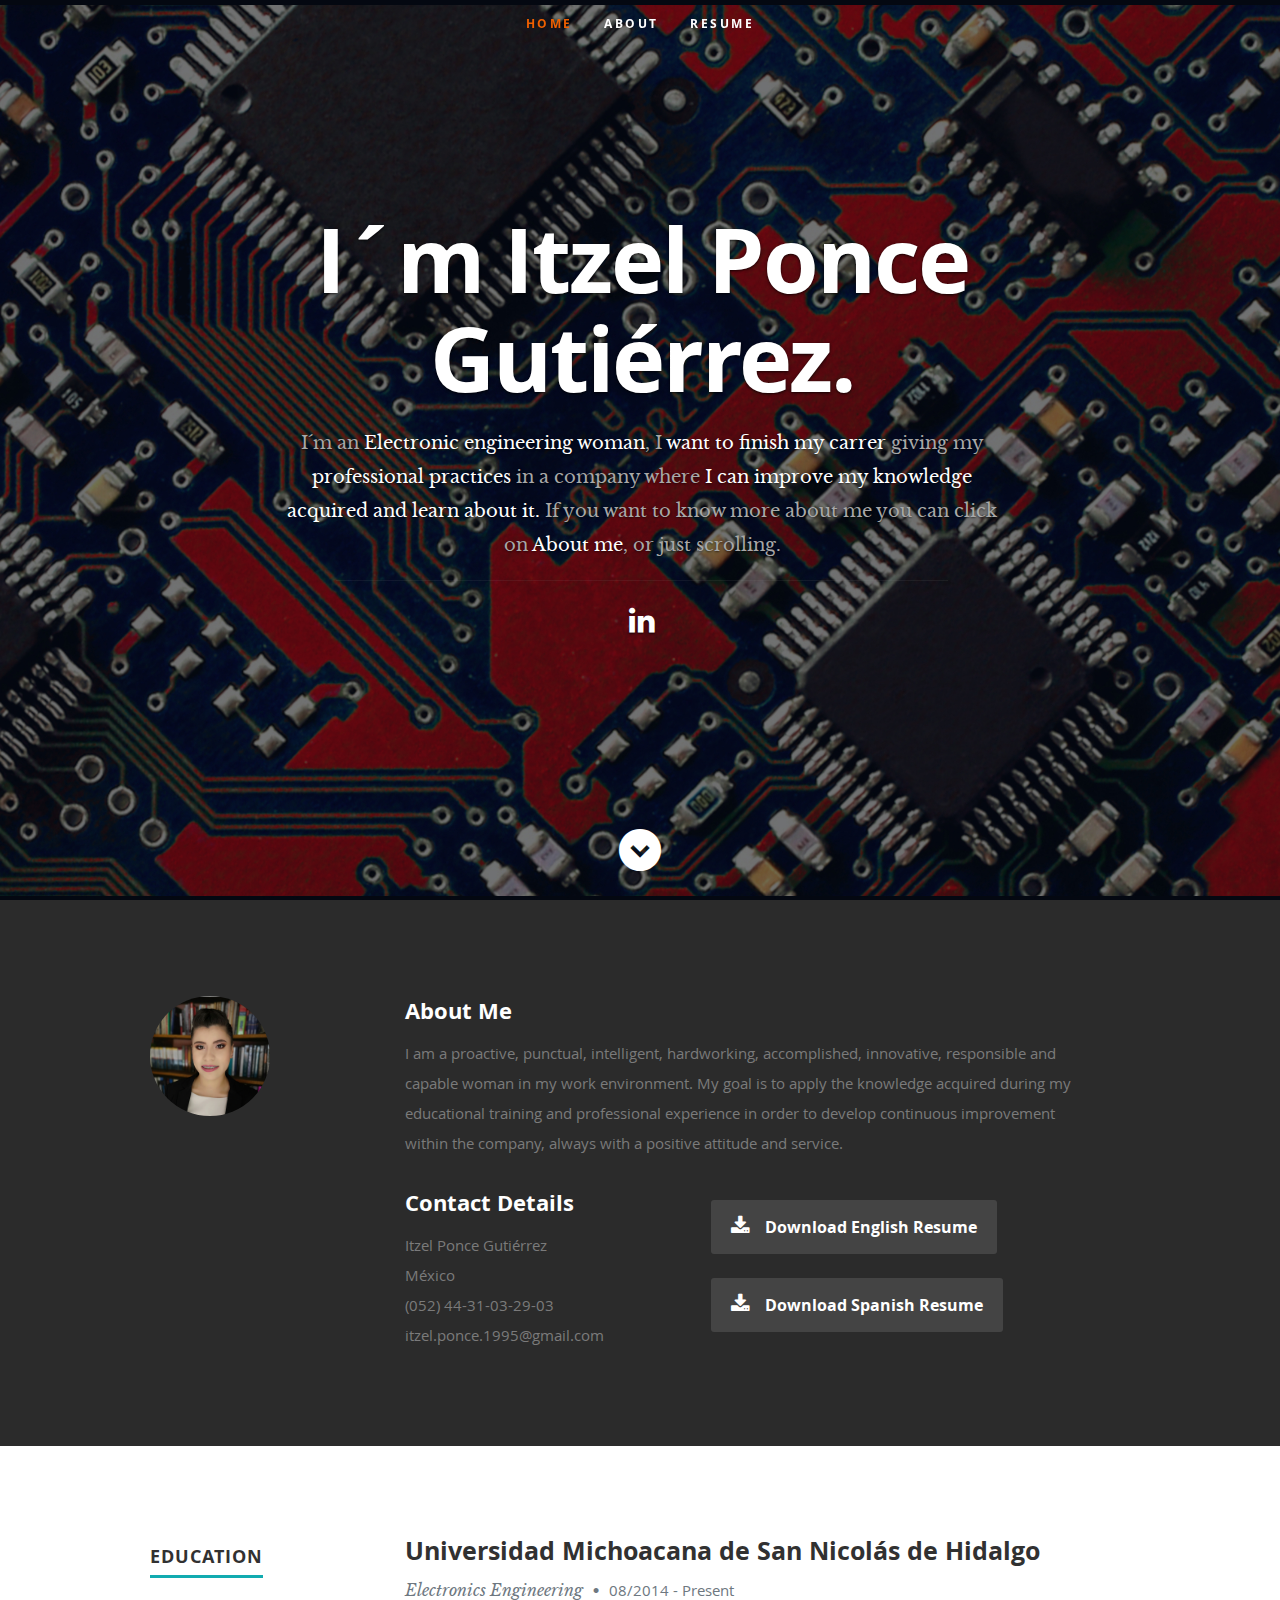
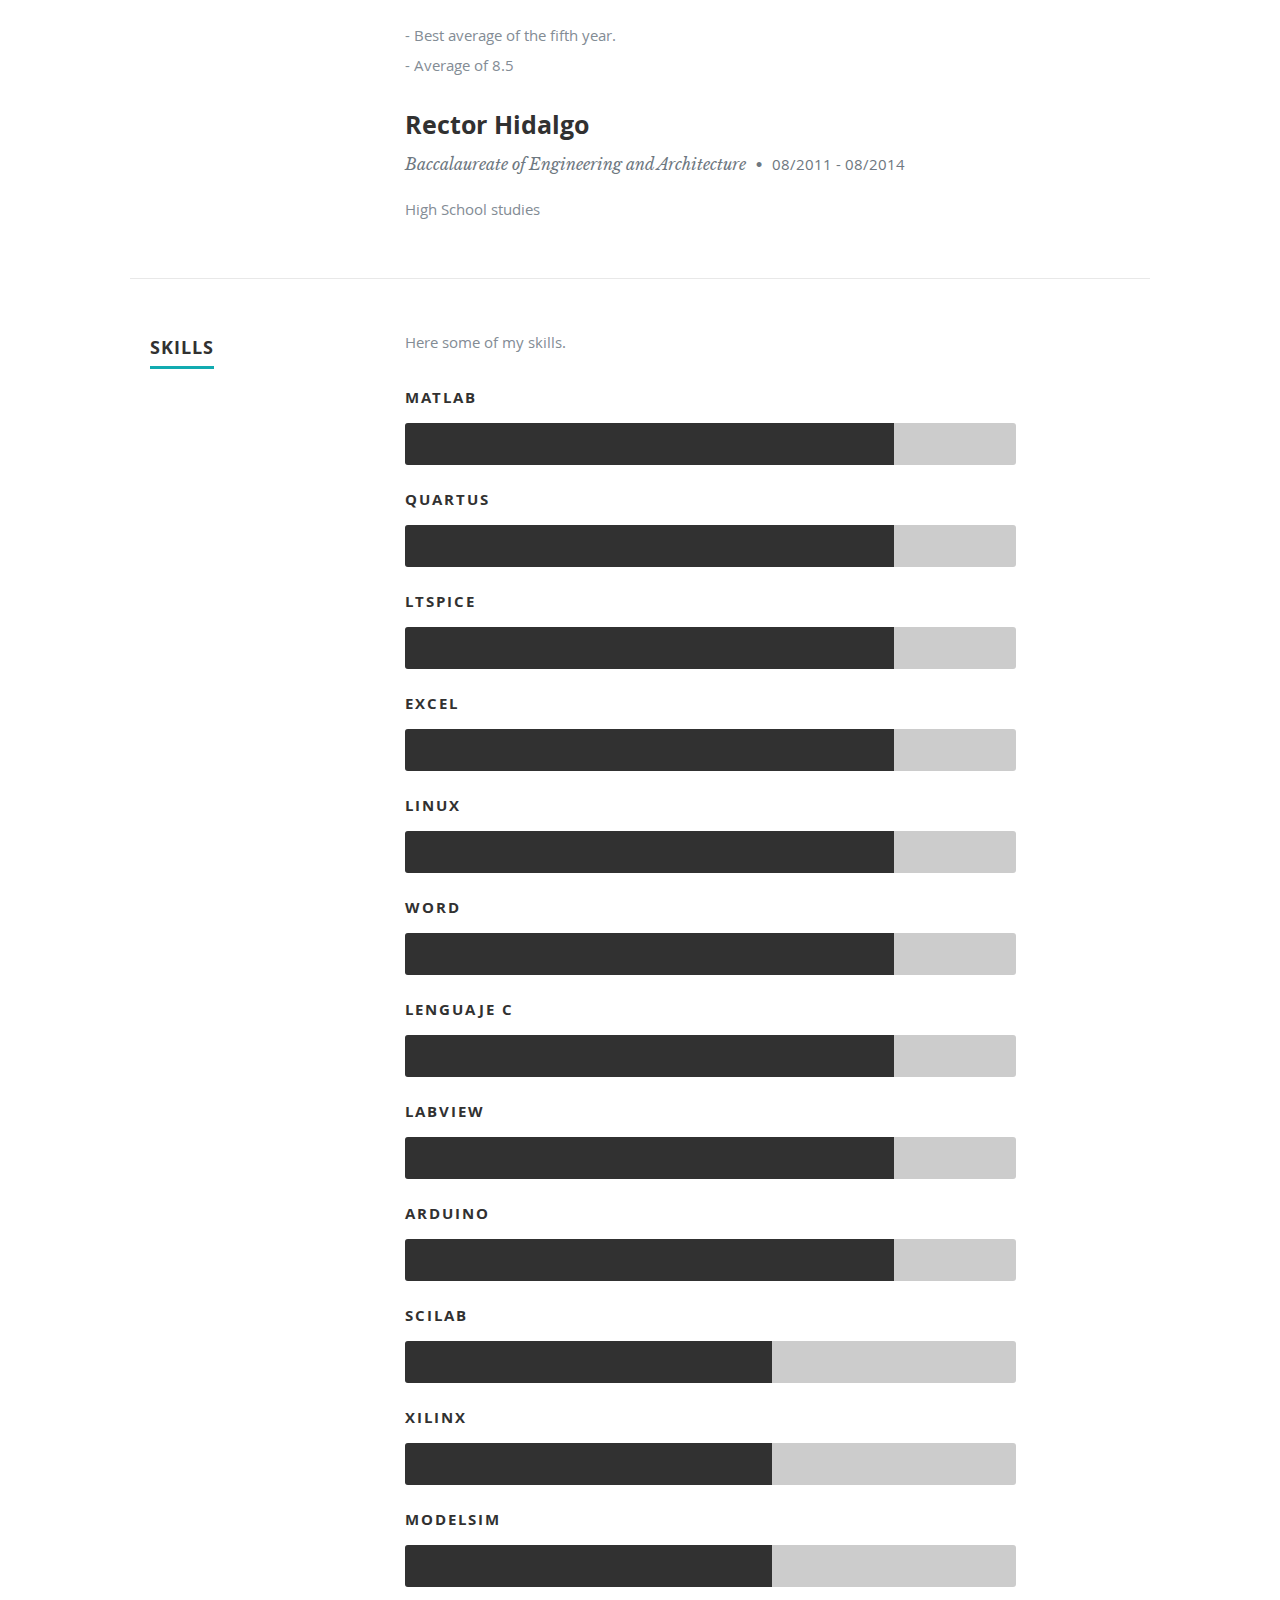
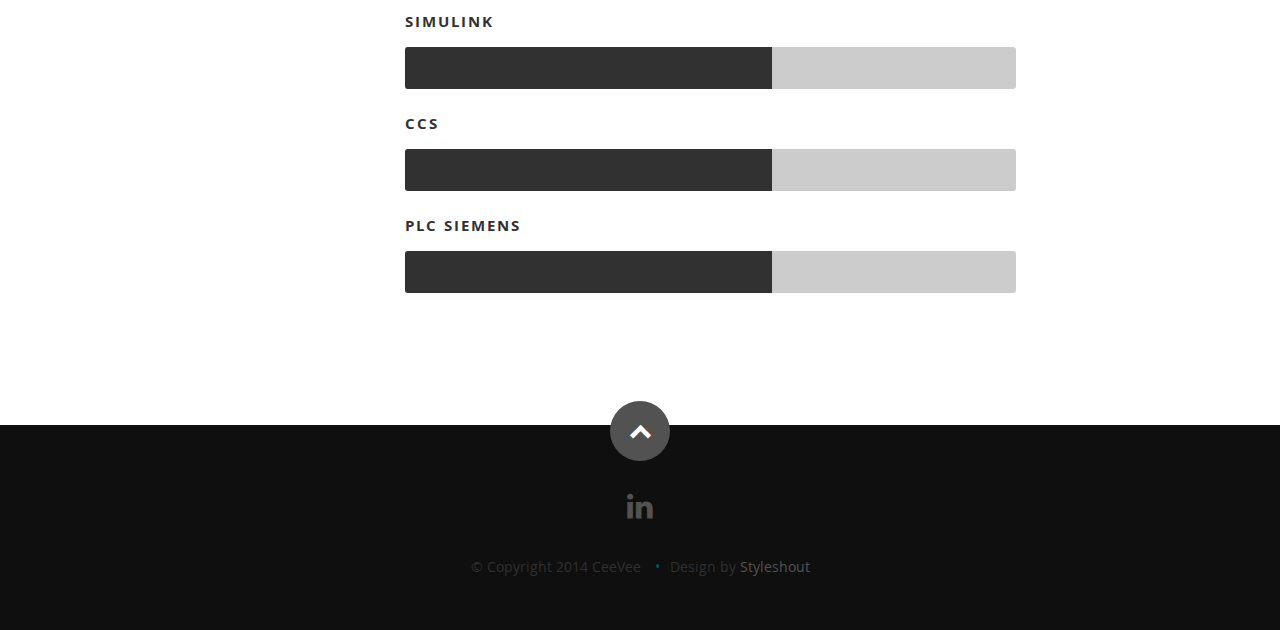
<file: index.html>
<!DOCTYPE html>
<!--[if lt IE 8 ]><html class="no-js ie ie7" lang="en"> <![endif]-->
<!--[if IE 8 ]><html class="no-js ie ie8" lang="en"> <![endif]-->
<!--[if (gte IE 8)|!(IE)]><!--><html class="no-js" lang="en"> <!--<![endif]-->
<head>

   <!--- Basic Page Needs
   ================================================== -->
   <meta charset="utf-8">
	<title>Itzel´s Web Page</title>
	<meta name="description" content="">
	<meta name="author" content="">
	<meta name="google-site-verification" content="9f_JVrp43VrjcLX2xubxYPvtUcyLm4HyXVYjNTUSMMQ" />

   <!-- Mobile Specific Metas
   ================================================== -->
	<meta name="viewport" content="width=device-width, initial-scale=1, maximum-scale=1">

	<!-- CSS
    ================================================== -->
   <link rel="stylesheet" href="css/default.css">
	<link rel="stylesheet" href="css/layout.css">
   <link rel="stylesheet" href="css/media-queries.css">
   <link rel="stylesheet" href="css/magnific-popup.css">

   <!-- Script
   ================================================== -->
	<script src="js/modernizr.js"></script>

   <!-- Favicons
	================================================== -->
	<link rel="shortcut icon" href="favicon.png" >

</head>

<body>

   <!-- Header
   ================================================== -->
   <header id="home">

      <nav id="nav-wrap">

         <a class="mobile-btn" href="#nav-wrap" title="Show navigation">Show navigation</a>
	      <a class="mobile-btn" href="#" title="Hide navigation">Hide navigation</a>

         <ul id="nav" class="nav">
            <li class="current"><a class="smoothscroll" href="#home">Home</a></li>
            <li><a class="smoothscroll" href="#about">About</a></li>
	         <li><a class="smoothscroll" href="#resume">Resume</a></li>
            <!--<li><a class="smoothscroll" href="#portfolio">Works</a></li>
            <li><a class="smoothscroll" href="#testimonials">Testimonials</a></li>
            <li><a class="smoothscroll" href="#contact">Contact</a></li>-->
         </ul> <!-- end #nav -->

      </nav> <!-- end #nav-wrap -->

      <div class="row banner">
         <div class="banner-text">
            <h1 class="responsive-headline">I´m Itzel Ponce Gutiérrez.</h1>
            <h3>I´m an <span>Electronic engineering woman</span>, I <span>want to finish my carrer</span> giving my <span>professional practices</span> in a company where <span>
			I can improve my knowledge acquired and learn about it.</span> If you want to know more about me you can click on <a class="smoothscroll" href="#about"> About me</a>, or just scrolling.</h3>
            <hr />
			
            <ul class="social">
               <li><a href="https://www.linkedin.com/in/itzel-ponce-guti%C3%A9rrez-96739b17a/"><i class="fa fa-linkedin"></i></a></li>
            </ul>
         </div>
      </div>

      <p class="scrolldown">
         <a class="smoothscroll" href="#about"><i class="icon-down-circle"></i></a>
      </p>

   </header> <!-- Header End -->


   <!-- About Section
   ================================================== -->
   <section id="about">

      <div class="row">

         <div class="three columns">

            <img class="profile-pic"  src="images/profilepic.jpg" alt="" />

         </div>

         <div class="nine columns main-col">

            <h2>About Me</h2>

            <p> I am a proactive, punctual, intelligent, hardworking, accomplished, innovative,
			responsible and capable woman in my work environment. My goal is to apply the knowledge
			acquired during my educational training and professional experience in order to develop
			continuous improvement within the company, always with a positive attitude and service.
            </p>

            <div class="row">

               <div class="columns contact-details">

                  <h2>Contact Details</h2>
                  <p class="address">
						   <span>Itzel Ponce Gutiérrez</span>
						   <span> <br>
						         México
                     </span><br><span>(052) 44-31-03-29-03</span><br>
                     <span>itzel.ponce.1995@gmail.com</span>
					   </p>

               </div>

               <div class="columns download">
                  <p>
                     <a href="https://drive.google.com/open?id=1DJEa06IKHGYDN2JxotLJHaSUyflWT5pa" class="button"><i class="fa fa-download"></i>Download English Resume </a>
					 <a href="https://drive.google.com/open?id=1Vsid-ZVq1sZQjRSH_dRpKhnHiuucBhrT" class="button"><i class="fa fa-download"></i>Download Spanish Resume </a>
                  </p>
               </div>

            </div> <!-- end row -->

         </div> <!-- end .main-col -->

      </div>

   </section> <!-- About Section End-->


   <!-- Resume Section
   ================================================== -->
   <section id="resume">

      <!-- Education
      ----------------------------------------------- -->
      <div class="row education">

         <div class="three columns header-col">
            <h1><span>Education</span></h1>
         </div>

         <div class="nine columns main-col">

            <div class="row item">

               <div class="twelve columns">

                  <h3>Universidad Michoacana de San Nicolás de Hidalgo</h3>
                  <p class="info">Electronics Engineering <span>&bull;</span> <em class="date">08/2014 - Present</em></p>

                  <p>
					- Best average of the fifth year.<br>
					- Average of 8.5<br>
                  </p>

               </div>

            </div> <!-- item end -->

            <div class="row item">

               <div class="twelve columns">

                  <h3>Rector Hidalgo</h3>
                  <p class="info">Baccalaureate of Engineering and Architecture <span>&bull;</span> <em class="date">08/2011 - 08/2014</em></p>
                  <p>
                  High School studies
                  </p>

               </div>

            </div> <!-- item end -->

         </div> <!-- main-col end -->

      </div> <!-- End Education -->


      <!-- Skills
      ----------------------------------------------- -->
      <div class="row skill">

         <div class="three columns header-col">
            <h1><span>Skills</span></h1>
         </div>

         <div class="nine columns main-col">

            <p>Here some of my skills.
            </p>

				<div class="bars">

				   <ul class="skills">
						<!-- 100p, 80p, 60p, 40p, 20p -->
					   <li><span class="bar-expand p80"></span><em>MATLAB</em></li>
						<li><span class="bar-expand p80"></span><em>Quartus</em></li>
						<li><span class="bar-expand p80"></span><em>LTspice</em></li>
						<li><span class="bar-expand p80"></span><em>Excel</em></li>
						<li><span class="bar-expand p80"></span><em>Linux</em></li>
						<li><span class="bar-expand p80"></span><em>Word</em></li>
						<li><span class="bar-expand p80"></span><em>Lenguaje C</em></li>
						<li><span class="bar-expand p80"></span><em>Labview</em></li>
						<li><span class="bar-expand p80"></span><em>Arduino</em></li>
						<li><span class="bar-expand p60"></span><em>Scilab</em></li>
						<li><span class="bar-expand p60"></span><em>Xilinx</em></li>
						<li><span class="bar-expand p60"></span><em>ModelSim</em></li>
						<li><span class="bar-expand p60"></span><em>Simulink</em></li>
						<li><span class="bar-expand p60"></span><em>CCS</em></li>
						<li><span class="bar-expand p60"></span><em>PLC Siemens</em></li>
					</ul>

				</div><!-- end skill-bars -->

			</div> <!-- main-col end -->

      </div> <!-- End skills -->

   </section> <!-- Resume Section End-->


   <!-- Portfolio Section
   ================================================== -->
  <!-- <section id="portfolio">

      <div class="row">

         <div class="twelve columns collapsed">

            <h1>Check Out Some of My Works.</h1>

            <!-- portfolio-wrapper 
            <div id="portfolio-wrapper" class="bgrid-quarters s-bgrid-thirds cf">

          	   <div class="columns portfolio-item">
                  <div class="item-wrap">

                     <a href="#modal-01" title="">
                        <img alt="" src="images/portfolio/coffee.jpg">
                        <div class="overlay">
                           <div class="portfolio-item-meta">
          					      <h5>Coffee</h5>
                              <p>Illustrration</p>
          					   </div>
                        </div>
                        <div class="link-icon"><i class="icon-plus"></i></div>
                     </a>

                  </div>
          		</div> <!-- item end 

               <div class="columns portfolio-item">
                  <div class="item-wrap">

                     <a href="#modal-02" title="">
                        <img alt="" src="images/portfolio/console.jpg">
                        <div class="overlay">
                           <div class="portfolio-item-meta">
          					      <h5>Console</h5>
                              <p>Web Development</p>
          					   </div>
                        </div>
                        <div class="link-icon"><i class="icon-plus"></i></div>
                     </a>

                  </div>
          		</div> <!-- item end 

               <div class="columns portfolio-item">
                  <div class="item-wrap">

                     <a href="#modal-03" title="">
                        <img alt="" src="images/portfolio/judah.jpg">
                        <div class="overlay">
                           <div class="portfolio-item-meta">
          					      <h5>Judah</h5>
                              <p>Webdesign</p>
          					   </div>
                        </div>
                        <div class="link-icon"><i class="icon-plus"></i></div>
                     </a>

                  </div>
          		</div> <!-- item end 

               <div class="columns portfolio-item">
                  <div class="item-wrap">

                     <a href="#modal-04" title="">
                        <img alt="" src="images/portfolio/into-the-light.jpg">
                        <div class="overlay">
                           <div class="portfolio-item-meta">
          					      <h5>Into The Light</h5>
                              <p>Photography</p>
          					   </div>
                        </div>
                        <div class="link-icon"><i class="icon-plus"></i></div>
                     </a>

                  </div>
          		</div> <!-- item end 

               <div class="columns portfolio-item">
                  <div class="item-wrap">

                     <a href="#modal-05" title="">
                        <img alt="" src="images/portfolio/farmerboy.jpg">
                        <div class="overlay">
                           <div class="portfolio-item-meta">
          					      <h5>Farmer Boy</h5>
                              <p>Branding</p>
          					   </div>
                        </div>
                        <div class="link-icon"><i class="icon-plus"></i></div>
                     </a>

                  </div>
          		</div> <!-- item end 

               <div class="columns portfolio-item">
                  <div class="item-wrap">

                     <a href="#modal-06" title="">
                        <img alt="" src="images/portfolio/girl.jpg">
                        <div class="overlay">
                           <div class="portfolio-item-meta">
          					      <h5>Girl</h5>
                              <p>Photography</p>
          					   </div>
                        </div>
                        <div class="link-icon"><i class="icon-plus"></i></div>
                     </a>

                  </div>
          		</div> <!-- item end 

               <div class="columns portfolio-item">
                  <div class="item-wrap">

                     <a href="#modal-07" title="">
                        <img alt="" src="images/portfolio/origami.jpg">
                        <div class="overlay">
                           <div class="portfolio-item-meta">
          					      <h5>Origami</h5>
                              <p>Illustrration</p>
          					   </div>
                        </div>
                        <div class="link-icon"><i class="icon-plus"></i></div>
                     </a>

                  </div>
          		</div> <!-- item end 

               <div class="columns portfolio-item">
                  <div class="item-wrap">

                     <a href="#modal-08" title="">
                        <img alt="" src="images/portfolio/retrocam.jpg">
                        <div class="overlay">
                           <div class="portfolio-item-meta">
          					      <h5>Retrocam</h5>
                              <p>Web Development</p>
          					   </div>
                        </div>
                        <div class="link-icon"><i class="icon-plus"></i></div>
                     </a>

                  </div>
          		</div>  <!-- item end 

            </div> <!-- portfolio-wrapper end 

         </div> <!-- twelve columns end -->


         <!-- Modal Popup
	      --------------------------------------------------------------- 

         <div id="modal-01" class="popup-modal mfp-hide">

		      <img class="scale-with-grid" src="images/portfolio/modals/m-coffee.jpg" alt="" />

		      <div class="description-box">
			      <h4>Coffee Cup</h4>
			      <p>Proin gravida nibh vel velit auctor aliquet. Aenean sollicitudin, lorem quis bibendum auctor, nisi elit consequat ipsum, nec sagittis sem nibh id elit.</p>
               <span class="categories"><i class="fa fa-tag"></i>Branding, Webdesign</span>
		      </div>

            <div class="link-box">
               <a href="http://www.behance.net" target="_blank">Details</a>
		         <a class="popup-modal-dismiss">Close</a>
            </div>

	      </div><!-- modal-01 End -

         <div id="modal-02" class="popup-modal mfp-hide">

		      <img class="scale-with-grid" src="images/portfolio/modals/m-console.jpg" alt="" />

		      <div class="description-box">
			      <h4>Console</h4>
			      <p>Proin gravida nibh vel velit auctor aliquet. Aenean sollicitudin, lorem quis bibendum auctor, nisi elit consequat ipsum, nec sagittis sem nibh id elit.</p>
               <span class="categories"><i class="fa fa-tag"></i>Branding, Web Development</span>
		      </div>

            <div class="link-box">
               <a href="http://www.behance.net" target="_blank">Details</a>
		         <a class="popup-modal-dismiss">Close</a>
            </div>

	      </div><!-- modal-02 End 

         <div id="modal-03" class="popup-modal mfp-hide">

		      <img class="scale-with-grid" src="images/portfolio/modals/m-judah.jpg" alt="" />

		      <div class="description-box">
			      <h4>Judah</h4>
			      <p>Proin gravida nibh vel velit auctor aliquet. Aenean sollicitudin, lorem quis bibendum auctor, nisi elit consequat ipsum, nec sagittis sem nibh id elit.</p>
               <span class="categories"><i class="fa fa-tag"></i>Branding</span>
		      </div>

            <div class="link-box">
               <a href="http://www.behance.net" target="_blank">Details</a>
		         <a class="popup-modal-dismiss">Close</a>
            </div>

	      </div><!-- modal-03 End 

         <div id="modal-04" class="popup-modal mfp-hide">

		      <img class="scale-with-grid" src="images/portfolio/modals/m-intothelight.jpg" alt="" />

		      <div class="description-box">
			      <h4>Into the Light</h4>
			      <p>Proin gravida nibh vel velit auctor aliquet. Aenean sollicitudin, lorem quis bibendum auctor, nisi elit consequat ipsum, nec sagittis sem nibh id elit.</p>
               <span class="categories"><i class="fa fa-tag"></i>Photography</span>
		      </div>

            <div class="link-box">
               <a href="http://www.behance.net" target="_blank">Details</a>
		         <a class="popup-modal-dismiss">Close</a>
            </div>

	      </div><!-- modal-04 End 

         <div id="modal-05" class="popup-modal mfp-hide">

		      <img class="scale-with-grid" src="images/portfolio/modals/m-farmerboy.jpg" alt="" />

		      <div class="description-box">
			      <h4>Farmer Boy</h4>
			      <p>Proin gravida nibh vel velit auctor aliquet. Aenean sollicitudin, lorem quis bibendum auctor, nisi elit consequat ipsum, nec sagittis sem nibh id elit.</p>
               <span class="categories"><i class="fa fa-tag"></i>Branding, Webdesign</span>
		      </div>

            <div class="link-box">
               <a href="http://www.behance.net" target="_blank">Details</a>
		         <a class="popup-modal-dismiss">Close</a>
            </div>

	      </div><!-- modal-05 End 

         <div id="modal-06" class="popup-modal mfp-hide">

		      <img class="scale-with-grid" src="images/portfolio/modals/m-girl.jpg" alt="" />

		      <div class="description-box">
			      <h4>Girl</h4>
			      <p>Proin gravida nibh vel velit auctor aliquet. Aenean sollicitudin, lorem quis bibendum auctor, nisi elit consequat ipsum, nec sagittis sem nibh id elit.</p>
               <span class="categories"><i class="fa fa-tag"></i>Photography</span>
		      </div>

            <div class="link-box">
               <a href="http://www.behance.net" target="_blank">Details</a>
		         <a class="popup-modal-dismiss">Close</a>
            </div>

	      </div><!-- modal-06 End 

         <div id="modal-07" class="popup-modal mfp-hide">

		      <img class="scale-with-grid" src="images/portfolio/modals/m-origami.jpg" alt="" />

		      <div class="description-box">
			      <h4>Origami</h4>
			      <p>Proin gravida nibh vel velit auctor aliquet. Aenean sollicitudin, lorem quis bibendum auctor, nisi elit consequat ipsum, nec sagittis sem nibh id elit.</p>
               <span class="categories"><i class="fa fa-tag"></i>Branding, Illustration</span>
		      </div>

            <div class="link-box">
               <a href="http://www.behance.net" target="_blank">Details</a>
		         <a class="popup-modal-dismiss">Close</a>
            </div>

	      </div><!-- modal-07 End 

         <div id="modal-08" class="popup-modal mfp-hide">

		      <img class="scale-with-grid" src="images/portfolio/modals/m-retrocam.jpg" alt="" />

		      <div class="description-box">
			      <h4>Retrocam</h4>
			      <p>Proin gravida nibh vel velit auctor aliquet. Aenean sollicitudin, lorem quis bibendum auctor, nisi elit consequat ipsum, nec sagittis sem nibh id elit.</p>
               <span class="categories"><i class="fa fa-tag"></i>Webdesign, Photography</span>
		      </div>

            <div class="link-box">
               <a href="http://www.behance.net" target="_blank">Details</a>
		         <a class="popup-modal-dismiss">Close</a>
            </div>

	      </div><!-- modal-01 End 


      </div> <!-- row End 

   </section> <!-- Portfolio Section End-->


   <!-- Call-To-Action Section
   ================================================== 
   <section id="call-to-action">

      <div class="row">

         <div class="two columns header-col">

            <h1><span>Get Hosting.</span></h1>

         </div>

         <div class="seven columns">

            <h2><span class="lead">Unde Omnis Iste</span></h2>
            <p><span class="lead">Sed ut perspiciatis unde omnis iste natus error sit voluptatem accusantium doloremque laudantium, totam rem aperiam,
            eaque ipsa quae ab illo inventore veritatis et quasi architecto beatae vitae. </span></p>

         </div>

         <div class="three columns action">



         </div>

      </div>

   </section> <!-- Call-To-Action Section End-->


   <!-- Testimonials Section
   ================================================== 
   <section id="testimonials">

      <div class="text-container">

         <div class="row">

            <div class="two columns header-col">

               <h1><span>Client Testimonials</span></h1>

            </div>

            <div class="ten columns flex-container">

               <div class="flexslider">

                  <ul class="slides">

                     <li>
                        <blockquote>
                           <p>Your work is going to fill a large part of your life, and the only way to be truly satisfied is
                           to do what you believe is great work. And the only way to do great work is to love what you do.
                           If you haven't found it yet, keep looking. Don't settle. As with all matters of the heart, you'll know when you find it.
                           </p>
                           <cite>Steve Jobs</cite>
                        </blockquote>
                     </li> <!-- slide ends 

                     <li>
                        <blockquote>
                           <p>This is Photoshop's version  of Lorem Ipsum. Proin gravida nibh vel velit auctor aliquet.
                           Aenean sollicitudin, lorem quis bibendum auctor, nisi elit consequat ipsum, nec sagittis sem
                           nibh id elit. Duis sed odio sit amet nibh vulputate cursus a sit amet mauris.
                           </p>
                           <cite>Mr. Adobe</cite>
                        </blockquote>
                     </li> <!-- slide ends 

                  </ul>

               </div> <!-- div.flexslider ends 

            </div> <!-- div.flex-container ends 

         </div> <!-- row ends 

       </div>  <!-- text-container ends 

   </section> <!-- Testimonials Section End-->


   <!-- Contact Section
   ================================================== 
   <section id="contact">

         <div class="row section-head">

            <div class="two columns header-col">

               <h1><span>Get In Touch.</span></h1>

            </div>

            <div class="ten columns">

                  <p class="lead">Sed ut perspiciatis unde omnis iste natus error sit voluptatem accusantium doloremque laudantium, totam rem aperiam,
                  eaque ipsa quae ab illo inventore veritatis et quasi architecto beatae vitae dicta sunt explicabo. Nemo enim ipsam
                  voluptatem quia voluptas sit aspernatur aut odit aut fugit.
                  </p>

            </div>

         </div>

         <div class="row">

            <div class="eight columns">

               <!-- form 
               <form action="" method="post" id="contactForm" name="contactForm">
					<fieldset>

                  <div>
						   <label for="contactName">Name <span class="required">*</span></label>
						   <input type="text" value="" size="35" id="contactName" name="contactName">
                  </div>

                  <div>
						   <label for="contactEmail">Email <span class="required">*</span></label>
						   <input type="text" value="" size="35" id="contactEmail" name="contactEmail">
                  </div>

                  <div>
						   <label for="contactSubject">Subject</label>
						   <input type="text" value="" size="35" id="contactSubject" name="contactSubject">
                  </div>

                  <div>
                     <label for="contactMessage">Message <span class="required">*</span></label>
                     <textarea cols="50" rows="15" id="contactMessage" name="contactMessage"></textarea>
                  </div>

                  <div>
                     <button class="submit">Submit</button>
                     <span id="image-loader">
                        <img alt="" src="images/loader.gif">
                     </span>
                  </div>

					</fieldset>
				   </form> <!-- Form End

               <!-- contact-warning 
               <div id="message-warning"> Error boy</div>
               <!-- contact-success 
				   <div id="message-success">
                  <i class="fa fa-check"></i>Your message was sent, thank you!<br>
				   </div>

            </div>


            <aside class="four columns footer-widgets">

               <div class="widget widget_contact">

					   <h4>Address and Phone</h4>
					   <p class="address">
						   Jonathan Doe<br>
						   1600 Amphitheatre Parkway <br>
						   Mountain View, CA 94043 US<br>
						   <span>(123) 456-7890</span>
					   </p>

				   </div>

               <div class="widget widget_tweets">

                  <h4 class="widget-title">Latest Tweets</h4>

                  <ul id="twitter">
                     <li>
                        <span>
                        This is Photoshop's version  of Lorem Ipsum. Proin gravida nibh vel velit auctor aliquet.
                        Aenean sollicitudin, lorem quis bibendum auctor, nisi elit consequat ipsum
                        <a href="#">http://t.co/CGIrdxIlI3</a>
                        </span>
                        <b><a href="#">2 Days Ago</a></b>
                     </li>
                     <li>
                        <span>
                        Sed ut perspiciatis unde omnis iste natus error sit voluptatem accusantium doloremque laudantium, totam rem aperiam,
                        eaque ipsa quae ab illo inventore veritatis et quasi
                        <a href="#">http://t.co/CGIrdxIlI3</a>
                        </span>
                        <b><a href="#">3 Days Ago</a></b>
                     </li>
                  </ul>

		         </div>

            </aside>

      </div>

   </section> <!-- Contact Section End-->


   <!-- footer
   ================================================== -->
   <footer>

      <div class="row">

         <div class="twelve columns">

            <ul class="social-links">
               <li><a href="https://www.linkedin.com/in/itzel-ponce-guti%C3%A9rrez-96739b17a/"><i class="fa fa-linkedin"></i></a></li>
            </ul>

            <ul class="copyright">
               <li>&copy; Copyright 2014 CeeVee</li>
               <li>Design by <a href="http://www.styleshout.com/" title="Styleshout" target="_blank">Styleshout</a></li>   
            </ul>

         </div>

         <div id="go-top"><a class="smoothscroll" title="Back to Top" href="#home"><i class="icon-up-open"></i></a></div>

      </div>

   </footer> <!-- Footer End-->

   <!-- Java Script
   ================================================== -->
   <script src="http://ajax.googleapis.com/ajax/libs/jquery/1.10.2/jquery.min.js"></script>
   <script>window.jQuery || document.write('<script src="js/jquery-1.10.2.min.js"><\/script>')</script>
   <script type="text/javascript" src="js/jquery-migrate-1.2.1.min.js"></script>

   <script src="js/jquery.flexslider.js"></script>
   <script src="js/waypoints.js"></script>
   <script src="js/jquery.fittext.js"></script>
   <script src="js/magnific-popup.js"></script>
   <script src="js/init.js"></script>

</body>

</html>
</file>
<file: css/default.css>
/*
=====================================================================
*   Ceevee v1.0 Default Stylesheet
*   url: styleshout.com
*   03-17-2014
=====================================================================

TOC:
a. Webfonts and Icon fonts
b. Reset
c. Default Styles
   1. Basic
   2. Typography
   3. Links
   4. Images
   5. Buttons
   6. Forms
d. Grid
e. Others
   1. Clearing
   2. Misc

=====================================================================  */

/* ------------------------------------------------------------------ */
/* a. Webfonts and Icon fonts
 ------------------------------------------------------------------ */

@import url("fonts.css");
@import url("fontello/css/fontello.css");
@import url("font-awesome/css/font-awesome.min.css");

/* ------------------------------------------------------------------
/* b. Reset
      Adapted from:
      Normalize.css - https://github.com/necolas/normalize.css/
      HTML5 Doctor Reset - html5doctor.com/html-5-reset-stylesheet/
/* ------------------------------------------------------------------ */

html, body, div, span, object, iframe,
h1, h2, h3, h4, h5, h6, p, blockquote, pre,
abbr, address, cite, code,
del, dfn, em, img, ins, kbd, q, samp,
small, strong, sub, sup, var,
b, i,
dl, dt, dd, ol, ul, li,
fieldset, form, label, legend,
table, caption, tbody, tfoot, thead, tr, th, td,
article, aside, canvas, details, figcaption, figure,
footer, header, hgroup, menu, nav, section, summary,
time, mark, audio, video {
   margin: 0;
   padding: 0;
   border: 0;
   outline: 0;
   font-size: 100%;
   vertical-align: baseline;
   background: transparent;
}

article,aside,details,figcaption,figure,
footer,header,hgroup,menu,nav,section {
   display: block;
}

audio,
canvas,
video {
   display: inline-block;
}

audio:not([controls]) {
   display: none;
   height: 0;
}

[hidden] { display: none; }

code, kbd, pre, samp {
   font-family: monospace, serif;
   font-size: 1em;
}

pre {
   white-space: pre;
   white-space: pre-wrap;
   word-wrap: break-word;
}

blockquote, q { quotes: &#8220 &#8220; }

blockquote:before, blockquote:after,
q:before, q:after {
   content: '';
   content: none;
}

ins {
   background-color: #ff9;
   color: #000;
   text-decoration: none;
}

mark {
   background-color: #A7F4F6;
   color: #555;
}

del { text-decoration: line-through; }

abbr[title], dfn[title] {
   border-bottom: 1px dotted;
   cursor: help;
}

table {
   border-collapse: collapse;
   border-spacing: 0;
}


/* ------------------------------------------------------------------ */
/* c. Default and Basic Styles
      Adapted from:
      Skeleton CSS Framework - http://www.getskeleton.com/
      Typeplate Typographic Starter Kit - http://typeplate.com/
/* ------------------------------------------------------------------ */

/*  1. Basic  ------------------------------------------------------- */

*,
*:before,
*:after {
   -moz-box-sizing: border-box;
   -webkit-box-sizing: border-box;
   box-sizing: border-box;
}

html {
   font-size: 62.5%;
   -webkit-font-smoothing: antialiased;
}

body {
   background: #fff;
   font-family: 'opensans-regular', sans-serif;
   font-weight: normal;
   font-size: 15px;
   line-height: 30px;
	color: #838C95;

   -webkit-font-smoothing: antialiased; /* Fix for webkit rendering */
	-webkit-text-size-adjust: 100%;
}

/*  2. Typography
       Vertical rhythm with leading derived from 6
--------------------------------------------------------------------- */

h1, h2, h3, h4, h5, h6 {
   color: #313131;
	font-family: 'opensans-bold', sans-serif;
   font-weight: normal;
}
h1 a, h2 a, h3 a, h4 a, h5 a, h6 a { font-weight: inherit; }
h1 { font-size: 38px; line-height: 42px; margin-bottom: 12px; letter-spacing: -1px; }
h2 { font-size: 28px; line-height: 36px; margin-bottom: 6px; }
h3 { font-size: 22px; line-height: 30px; margin-bottom: 12px; }
h4 { font-size: 20px; line-height: 30px; margin-bottom: 6px; }
h5 { font-size: 18px; line-height: 30px; }
h6 { font-size: 14px; line-height: 30px; }
.subheader { }

p { margin: 0 0 30px 0; }
p img { margin: 0; }
p.lead {
   font: 19px/36px 'opensans-light', sans-serif;
   margin-bottom: 18px;
}

/* for 'em' and 'strong' tags, font-size and line-height should be same with
the body tag due to rendering problems in some browsers */
em { font: 15px/30px 'opensans-italic', sans-serif; }
strong, b { font: 15px/30px 'opensans-bold', sans-serif; }
small { font-size: 11px; line-height: inherit; }

/*	Blockquotes */
blockquote {
   margin: 30px 0px;
   padding-left: 40px;
   position: relative;
}
blockquote:before {
   content: "\201C";
   opacity: 0.45;
   font-size: 80px;
   line-height: 0px;
   margin: 0;
   font-family: arial, sans-serif;

   position: absolute;
   top:  30px;
	left: 0;
}
blockquote p {
   font-family: 'librebaskerville-italic', serif;
   padding: 0;
   font-size: 18px;
   line-height: 36px;
}
blockquote cite {
   display: block;
   font-size: 12px;
   font-style: normal;
   line-height: 18px;
}
blockquote cite:before { content: "\2014 \0020"; }
blockquote cite a,
blockquote cite a:visited { color: #8B9798; border: none }

/* ---------------------------------------------------------------------
/*  Pull Quotes Markup
/*
    <aside class="pull-quote">
		<blockquote>
			<p></p>
		</blockquote>
	 </aside>
/*
/* --------------------------------------------------------------------- */
.pull-quote {
   position: relative;
	padding: 18px 30px 18px 0px;
}
.pull-quote:before,
.pull-quote:after {
	height: 1em;
	opacity: 0.45;
	position: absolute;
	font-size: 80px;
   font-family: Arial, Sans-Serif;
}
.pull-quote:before {
	content: "\201C";
	top:  33px;
	left: 0;
}
.pull-quote:after {
	content: '\201D';
	bottom: -33px;
	right: 0;
}
.pull-quote blockquote {
   margin: 0;
}
.pull-quote blockquote:before {
   content: none;
}

/* Abbreviations */
abbr {
   font-family: 'opensans-bold', sans-serif;
	font-variant: small-caps;
	text-transform: lowercase;
   letter-spacing: .5px;
	color: gray;
}
abbr:hover { cursor: help; }

/* drop cap */
.drop-cap:first-letter {
	float: left;
	margin: 0;
	padding: 14px 6px 0 0;
	font-size: 84px;
	font-family: /* Copperplate */ 'opensans-bold', sans-serif;
   line-height: 60px;
	text-indent: 0;
	background: transparent;
	color: inherit;
}

hr { border: solid #E3E3E3; border-width: 1px 0 0; clear: both; margin: 11px 0 30px; height: 0; }


/*  3. Links  ------------------------------------------------------- */

a, a:visited {
   text-decoration: none;
   outline: 0;
   color: #11ABB0;

   -webkit-transition: color .3s ease-in-out;
   -moz-transition: color .3s ease-in-out;
   -o-transition: color .3s ease-in-out;
   transition: color .3s ease-in-out;
}
a:hover, a:focus { color: #313131; }
p a, p a:visited { line-height: inherit; }


/*  4. List  --------------------------------------------------------- */

ul, ol { margin-bottom: 24px; margin-top: 12px; }
ul { list-style: none outside; }
ol { list-style: decimal; }
ol, ul.square, ul.circle, ul.disc { margin-left: 30px; }
ul.square { list-style: square outside; }
ul.circle { list-style: circle outside; }
ul.disc { list-style: disc outside; }
ul ul, ul ol,
ol ol, ol ul { margin: 6px 0 6px 30px; }
ul ul li, ul ol li,
ol ol li, ol ul li { margin-bottom: 6px; }
li { line-height: 18px; margin-bottom: 12px; }
ul.large li { }
li p { }

/* ---------------------------------------------------------------------
/*  Stats Tab Markup

    <ul class="stats-tabs">
		<li><a href="#">[value]<b>[name]</b></a></li>
	 </ul>

    Extend this object into your markup.
/*
/* --------------------------------------------------------------------- */
.stats-tabs {
   padding: 0;
   margin: 24px 0;
}
.stats-tabs li {
	display: inline-block;
	margin: 0 10px 18px 0;
	padding: 0 10px 0 0;
	border-right: 1px solid #ccc;
}
.stats-tabs li:last-child {
	margin: 0;
	padding: 0;
	border: none;
}
.stats-tabs li a {
	display: inline-block;
	font-size: 22px;
	font-family: 'opensans-bold', sans-serif;
   border: none;
   color: #313131;
}
.stats-tabs li a:hover {
   color:#11ABB0;
}
.stats-tabs li a b {
	display: block;
	margin: 6px 0 0 0;
	font-size: 13px;
	font-family: 'opensans-regular', sans-serif;
   color: #8B9798;
}

/* definition list */
dl { margin: 12px 0; }
dt { margin: 0; color:#11ABB0; }
dd { margin: 0 0 0 20px; }

/* Lining Definition Style Markup */
.lining dt,
.lining dd {
	display: inline;
	margin: 0;
}
.lining dt + dt:before,
.lining dd + dt:before {
	content: "\A";
	white-space: pre;
}
.lining dd + dd:before {
	content: ", ";
}
.lining dd:before {
	content: ": ";
	margin-left: -0.2em;
}

/* Dictionary Definition Style Markup */
.dictionary-style dt {
	display: inline;
	counter-reset: definitions;
}
.dictionary-style dt + dt:before {
	content: ", ";
	margin-left: -0.2em;
}
.dictionary-style dd {
	display: block;
	counter-increment: definitions;
}
.dictionary-style dd:before {
	content: counter(definitions, decimal) ". ";
}

/* Pagination */
.pagination {
   margin: 36px auto;
   text-align: center;
}
.pagination ul li {
   display: inline-block;
   margin: 0;
   padding: 0;
}
.pagination .page-numbers {
   font: 15px/18px 'opensans-bold', sans-serif;
   display: inline-block;
   padding: 6px 10px;
   margin-right: 3px;
   margin-bottom: 6px;
	color: #6E757C;
	background-color: #E6E8EB;

	-webkit-transition: all 200ms ease-in-out;
	-moz-transition: all 200ms ease-in-out;
	-o-transition: all 200ms ease-in-out;
	-ms-transition: all 200ms ease-in-out;
	transition: all 200ms ease-in-out;

   -moz-border-radius: 3px;
   -webkit-border-radius: 3px;
   -khtml-border-radius: 3px;
	border-radius: 3px;
}
.pagination .page-numbers:hover {
   background: #838A91;
   color: #fff;
}
.pagination .current,
.pagination .current:hover {
   background-color: #11ABB0;
   color: #fff;
}
.pagination .inactive,
.pagination .inactive:hover {
   background-color: #E6E8EB;
	color: #A9ADB2;
}
.pagination .prev, .pagination .next {}

/*  5. Images  --------------------------------------------------------- */

img {
   max-width: 100%;
   height: auto;
}
img.pull-right { margin: 12px 0px 0px 18px; }
img.pull-left { margin: 12px 18px 0px 0px; }

/*  6. Buttons  --------------------------------------------------------- */

.button,
.button:visited,
button,
input[type="submit"],
input[type="reset"],
input[type="button"] {
   font: 16px/30px 'opensans-bold', sans-serif;
   background: #11ABB0;
   display: inline-block;
	text-decoration: none;
   letter-spacing: 0;
   color: #fff;
	padding: 12px 20px;
	margin-bottom: 18px;
   border: none;
   cursor: pointer;
   height: auto;

   -webkit-transition: all .2s ease-in-out;
	-moz-transition: all .2s ease-in-out;
	-o-transition: all .2s ease-in-out;
	-ms-transition: all .2s ease-in-out;
	transition: all .2s ease-in-out;

   -moz-border-radius: 3px;
   -webkit-border-radius: 3px;
   -khtml-border-radius: 3px;
   border-radius: 3px;
}

.button:hover,
button:hover,
input[type="submit"]:hover,
input[type="reset"]:hover,
input[type="button"]:hover {
   background: #3d4145;
   color: #fff;
}

.button:active,
button:active,
input[type="submit"]:active,
input[type="reset"]:active,
input[type="button"]:active {
   background: #3d4145;
   color: #fff;
}

.button.full-width,
button.full-width,
input[type="submit"].full-width,
input[type="reset"].full-width,
input[type="button"].full-width {
	width: 100%;
	padding-left: 0 !important;
	padding-right: 0 !important;
	text-align: center;
}

/* Fix for odd Mozilla border & padding issues */
button::-moz-focus-inner,
input::-moz-focus-inner {
    border: 0;
    padding: 0;
}


/*  7. Forms  --------------------------------------------------------- */

form { margin-bottom: 24px; }
fieldset { margin-bottom: 24px; }

input[type="text"],
input[type="password"],
input[type="email"],
textarea,
select {
   display: block;
   padding: 18px 15px;
   margin: 0 0 24px 0;
   border: 0;
   outline: none;
   vertical-align: middle;
   min-width: 225px;
	max-width: 100%;
   font-size: 15px;
   line-height: 24px;
	color: #647373;
	background: #D3D9D9;

}

/* select { padding: 0;
   width: 220px;
   } */

input[type="text"]:focus,
input[type="password"]:focus,
input[type="email"]:focus,
textarea:focus {
   color: #B3B7BC;
	background-color: #3d4145;
}

textarea { min-height: 220px; }

label,
legend {
   font: 16px/24px 'opensans-bold', sans-serif;
	margin: 12px 0;
   color: #3d4145;
   display: block;
}
label span,
legend span {
	color: #8B9798;
   font: 14px/24px 'opensans-regular', sans-serif;
}

input[type="checkbox"],
input[type="radio"] {
    font-size: 15px;
    color: #737373;
}

input[type="checkbox"] { display: inline; }

/* ------------------------------------------------------------------ */
/* d. Grid
---------------------------------------------------------------------
   gutter = 40px.
/* ------------------------------------------------------------------ */

/* default
--------------------------------------------------------------- */
.row {
   width: 96%;
   max-width: 1020px;
   margin: 0 auto;
}
/* fixed width for IE8 */
.ie .row { width: 1000px ; }

.narrow .row { max-width: 980px; }

.row .row { width: auto; max-width: none; margin: 0 -20px; }

/* row clearing */
.row:before,
.row:after {
    content: " ";
    display: table;
}
.row:after {
    clear: both;
}

.column, .columns {
   position: relative;
   padding: 0 20px;
   min-height: 1px;
   float: left;
}
.column.centered, .columns.centered  {
    float: none;
    margin: 0 auto;
}

/* removed gutters */
.row.collapsed > .column,
.row.collapsed > .columns,
.column.collapsed, .columns.collapsed  { padding: 0; }

[class*="column"] + [class*="column"]:last-child { float: right; }
[class*="column"] + [class*="column"].end { float: right; }

/* column widths */
.row .one         { width: 8.33333%; }
.row .two         { width: 16.66667%; }
.row .three       { width: 25%; }
.row .four        { width: 33.33333%; }
.row .five        { width: 41.66667%; }
.row .six         { width: 50%; }
.row .seven       { width: 58.33333%; }
.row .eight       { width: 66.66667%; }
.row .nine        { width: 75%; }
.row .ten         { width: 83.33333%; }
.row .eleven      { width: 91.66667%; }
.row .twelve      { width: 100%; }

/* Offsets */
.row .offset-1    { margin-left: 8.33333%; }
.row .offset-2    { margin-left: 16.66667%; }
.row .offset-3    { margin-left: 25%; }
.row .offset-4    { margin-left: 33.33333%; }
.row .offset-5    { margin-left: 41.66667%; }
.row .offset-6    { margin-left: 50%; }
.row .offset-7    { margin-left: 58.33333%; }
.row .offset-8    { margin-left: 66.66667%; }
.row .offset-9    { margin-left: 75%; }
.row .offset-10   { margin-left: 83.33333%; }
.row .offset-11   { margin-left: 91.66667%; }

/* Push/Pull */
.row .push-1      { left: 8.33333%; }
.row .pull-1      { right: 8.33333%; }
.row .push-2      { left: 16.66667%; 	}
.row .pull-2      { right: 16.66667%; }
.row .push-3      { left: 25%; }
.row .pull-3      { right: 25%;	}
.row .push-4      { left: 33.33333%; }
.row .pull-4      { right: 33.33333%; }
.row .push-5      { left: 41.66667%; }
.row .pull-5      { right: 41.66667%; }
.row .push-6      { left: 50%; }
.row .pull-6      { right: 50%; }
.row .push-7      { left: 58.33333%; }
.row .pull-7      { right: 58.33333%; }
.row .push-8      { left: 66.66667%; 	}
.row .pull-8      { right: 66.66667%; }
.row .push-9      { left: 75%; }
.row .pull-9      { right: 75%; }
.row .push-10     { left: 83.33333%; }
.row .pull-10     { right: 83.33333%; }
.row .push-11     { left: 91.66667%; }
.row .pull-11     { right: 91.66667%; }

/* block grids
--------------------------------------------------------------------- */
.bgrid-sixths [class*="column"]   { width: 16.66667%; }
.bgrid-quarters [class*="column"] { width: 25%; }
.bgrid-thirds [class*="column"]   { width: 33.33333%; }
.bgrid-halves [class*="column"]   { width: 50%; }

[class*="bgrid"] [class*="column"] + [class*="column"]:last-child { float: left; }

/* Left clearing for block grid columns - columns that changes width in
different screen sizes. Allows columns with different heights to align
properly.
--------------------------------------------------------------------- */
.first { clear: left; }   /* first column in default screen */
.s-first { clear: none; } /* first column in smaller screens */

/* smaller screens
--------------------------------------------------------------- */
@media only screen and (max-width: 900px) {

   /* block grids on small screens */
   .s-bgrid-sixths [class*="column"]   { width: 16.66667%; }
   .s-bgrid-quarters [class*="column"] { width: 25%; }
   .s-bgrid-thirds [class*="column"]   { width: 33.33333%; }
   .s-bgrid-halves [class*="column"]   { width: 50%; }

   /* block grids left clearing */
   .first { clear: none; }
   .s-first { clear: left; }

}

/* mobile wide/smaller tablets
--------------------------------------------------------------- */
@media only screen and (max-width: 767px) {

   .row {
	   width: 460px;
	   margin: 0 auto;
      padding: 0;
	}
   .column, .columns {
	   width: auto !important;
	   float: none;
	   margin-left: 0;
	   margin-right: 0;
      padding: 0 30px;
   }
   .row .row { width: auto; max-width: none; margin: 0 -30px; }

   [class*="column"] + [class*="column"]:last-child { float: none; }
   [class*="bgrid"] [class*="column"] + [class*="column"]:last-child { float: none; }

   /* Offsets */
   .row .offset-1    { margin-left: 0%; }
   .row .offset-2    { margin-left: 0%; }
   .row .offset-3    { margin-left: 0%; }
   .row .offset-4    { margin-left: 0%; }
   .row .offset-5    { margin-left: 0%; }
   .row .offset-6    { margin-left: 0%; }
   .row .offset-7    { margin-left: 0%; }
   .row .offset-8    { margin-left: 0%; }
   .row .offset-9    { margin-left: 0%; }
   .row .offset-10   { margin-left: 0%; }
   .row .offset-11   { margin-left: 0%; }
}

/* mobile narrow
--------------------------------------------------------------- */
@media only screen and (max-width: 460px) {

   .row { width: auto; }

}

/* larger screens
--------------------------------------------------------------- */
@media screen and (min-width: 1200px) {

   .wide .row { max-width: 1180px; }

}

/* ------------------------------------------------------------------ */
/* e. Others
/* ------------------------------------------------------------------ */

/*  1. Clearing
    (http://nicolasgallagher.com/micro-clearfix-hack/
--------------------------------------------------------------------- */

.cf:before,
.cf:after {
    content: " ";
    display: table;
}
.cf:after {
    clear: both;
}

/*  2. Misc -------------------------------------------------------- */

.remove-bottom { margin-bottom: 0 !important; }
.half-bottom { margin-bottom: 12px !important; }
.add-bottom { margin-bottom: 24px !important; }
.no-border { border: none; }

.text-center  { text-align: center !important; }
.text-left    { text-align: left !important; }
.text-right   { text-align: right !important; }
.pull-left    { float: left !important; }
.pull-right   { float: right !important; }
.align-center {
	margin-left: auto !important;
	margin-right: auto !important;
	text-align: center !important;
}
</file>
<file: css/layout.css>
/*
=====================================================================
*   Ceevee v1.0 Layout Stylesheet
*   url: styleshout.com
*   03-18-2014
=====================================================================

   TOC:
   a. General Styles
   b. Header Styles
   c. About Section
   d. Resume Section
   e. Portfolio Section
   f. Call To Action Section
   g. Testimonials Section
   h. Contact Section
   i. Footer

===================================================================== */

/* ------------------------------------------------------------------ */
/* a. General Styles
/* ------------------------------------------------------------------ */

body { background: #0f0f0f; }

/* ------------------------------------------------------------------ */
/* b. Header Styles
/* ------------------------------------------------------------------ */

header {
   position: relative;
   height: 800px;
   min-height: 500px;
   width: 100%;
   background: #161415 url(../images/header-background.jpg) no-repeat top center;
   background-size: cover !important;
	-webkit-background-size: cover !important;
   text-align: center;
   overflow: hidden;
}

/* vertically center banner section */
header:before {
   content: '';
   display: inline-block;
   vertical-align: middle;
   height: 100%;
}
header .banner {
   display: inline-block;
   vertical-align: middle;
   margin: 0 auto;
   width: 85%;
   padding-bottom: 30px;s
   text-align: center;
}

header .banner-text { width: 100%; }
header .banner-text h1 {
   font: 90px/1.1em 'opensans-bold', sans-serif;
   color: #fff;
   letter-spacing: -2px;
   margin: 0 auto 18px auto;
   text-shadow: 0px 1px 3px rgba(0, 0, 0, .8);
}
header .banner-text h3 {
   font: 18px/1.9em 'librebaskerville-regular', serif;
   color: #A8A8A8;
   margin: 0 auto;
   width: 70%;
   text-shadow: 0px 1px 2px rgba(0, 0, 0, .5);
}
header .banner-text h3 span,
header .banner-text h3 a {
   color: #fff;
}
header .banner-text hr {
   width: 60%;
   margin: 18px auto 24px auto;
   border-color: #2F2D2E;
   border-color: rgba(150, 150, 150, .1);
}

/* header social links */
header .social {
   margin: 24px 0;
   padding: 0;
   font-size: 30px;
   text-shadow: 0px 1px 2px rgba(0, 0, 0, .8);
}
header .social li {
   display: inline-block;
   margin: 0 15px;
   padding: 0;
}
header .social li a { color: #fff; }
header .social li a:hover { color: #11ABB0; }

/* scrolldown link */
header .scrolldown a {
   position: absolute;
   bottom: 30px;
   left: 50%;
   margin-left: -29px;
   color: #fff;
   display: block;
   height: 42px;
   width: 42px;
   font-size: 42px;
   line-height: 42px;
   color: #fff;
   border-radius: 100%;

   -webkit-transition: all .3s ease-in-out;
   -moz-transition: all .3s ease-in-out;
   -o-transition: all .3s ease-in-out;
   transition: all .3s ease-in-out;
}
header .scrolldown a:hover { color: #11ABB0; }

/* primary navigation
--------------------------------------------------------------------- */
#nav-wrap ul, #nav-wrap li, #nav-wrap a {
	 margin: 0;
	 padding: 0;
	 border: none;
	 outline: none;
}

/* nav-wrap */
#nav-wrap {
   font: 12px 'opensans-bold', sans-serif;
   width: 100%;
   text-transform: uppercase;
   letter-spacing: 2.5px;
   margin: 0 auto;
   z-index: 100;
   position: fixed;
   left: 0;
   top: 0;
}
.opaque { background-color: #333; }

/* hide toggle button */
#nav-wrap > a.mobile-btn { display: none; }

ul#nav {
   min-height: 48px;
   width: auto;

   /* center align the menu */
   text-align: center;
}
ul#nav li {
   position: relative;
   list-style: none;
   height: 48px;
   display: inline-block;
}

/* Links */
ul#nav li a {

/* 8px padding top + 8px padding bottom + 32px line-height = 48px */

   display: inline-block;
   padding: 8px 13px;
   line-height: 32px;
	text-decoration: none;
   text-align: left;
   color: #fff;

	-webkit-transition: color .2s ease-in-out;
	-moz-transition: color .2s ease-in-out;
	-o-transition: color .2s ease-in-out;
	-ms-transition: color .2s ease-in-out;
	transition: color .2s ease-in-out;
}

ul#nav li a:active { background-color: transparent !important; }
ul#nav li.current a { color: #F06000; }


/* ------------------------------------------------------------------ */
/* c. About Section
/* ------------------------------------------------------------------ */

#about {
   background: #2B2B2B;
   padding-top: 96px;
   padding-bottom: 66px;
   overflow: hidden;
}

#about a, #about a:visited  { color: #fff; }
#about a:hover, #about a:focus { color: #11ABB0; }

#about h2 {
   font: 22px/30px 'opensans-bold', sans-serif;
   color: #fff;
   margin-bottom: 12px;
}
#about p {
   line-height: 30px;
   color: #7A7A7A;
}
#about .profile-pic {
   position: relative;
   width: 120px;
   height: 120px;
   border-radius: 100%;
}
#about .contact-details { width: 41.66667%; }
#about .download {
   width: 58.33333%;
   padding-top: 6px;
}
#about .main-col { padding-right: 5%; }
#about .download .button {
   margin-top: 6px;
   background: #444;
}
#about .download .button:hover {
   background: #fff;
   color: #2B2B2B;
}
#about .download .button i {
   margin-right: 15px;
   font-size: 20px;
}


/* ------------------------------------------------------------------ */
/* d. Resume Section
/* ------------------------------------------------------------------ */

#resume {
   background: #fff;
   padding-top: 90px;
   padding-bottom: 72px;
   overflow: hidden;
}

#resume a, #resume a:visited  { color: #11ABB0; }
#resume a:hover, #resume a:focus { color: #313131; }

#resume h1 {
   font: 18px/24px 'opensans-bold', sans-serif;
   text-transform: uppercase;
   letter-spacing: 1px;
}
#resume h1 span {
   border-bottom: 3px solid #11ABB0;
   padding-bottom: 6px;
}
#resume h3 {
   font: 25px/30px 'opensans-bold', sans-serif;
}

#resume .header-col { padding-top: 9px; }
#resume .main-col { padding-right: 10%; }

.education, .work {
   margin-bottom: 48px;
   padding-bottom: 24px;
   border-bottom: 1px solid #E8E8E8;
}
#resume .info {
   font: 16px/24px 'librebaskerville-italic', serif;
   color: #6E7881;
   margin-bottom: 18px;
   margin-top: 9px;
}
#resume .info span {
   margin-right: 5px;
   margin-left: 5px;
}
#resume .date {
   font: 15px/24px 'opensans-regular', sans-serif;
   margin-top: 6px;
}

/*----------------------------------------------*/
/*	Skill Bars
/*----------------------------------------------*/

.bars {
	width: 95%;
	float: left;
	padding: 0;
	text-align: left;
}
.bars .skills {
  	margin-top: 36px;
   list-style: none;
}
.bars li {
   position: relative;
  	margin-bottom: 60px;
  	background: #ccc;
  	height: 42px;
  	border-radius: 3px;
}
.bars li em {
	font: 15px 'opensans-bold', sans-serif;
   color: #313131;
	text-transform: uppercase;
   letter-spacing: 2px;
	font-weight: normal;
   position: relative;
	top: -36px;
}
.bar-expand {
   position: absolute;
   left: 0;
   top: 0;

   margin: 0;
   padding-right: 24px;
  	background: #313131;
   display: inline-block;
  	height: 42px;
   line-height: 42px;
   border-radius: 3px 0 0 3px;
}

.photoshop {
  	width: 60%;
  	-moz-animation: photoshop 2s ease;
  	-webkit-animation: photoshop 2s ease;
}
.illustrator {
  	width: 55%;
  	-moz-animation: illustrator 2s ease;
  	-webkit-animation: illustrator 2s ease;
}
.wordpress {
  	width: 50%;
  	-moz-animation: wordpress 2s ease;
  	-webkit-animation: wordpress 2s ease;
}
.css {
  	width: 90%;
  	-moz-animation: css 2s ease;
  	-webkit-animation: css 2s ease;
}
.html5 {
  	width: 80%;
  	-moz-animation: html5 2s ease;
  	-webkit-animation: html5 2s ease;
}
.jquery {
  	width: 50%;
  	-moz-animation: jquery 2s ease;
  	-webkit-animation: jquery 2s ease;
}

.p100 {
  	width: 100%;
  	-moz-animation: p100 2s ease;
  	-webkit-animation: p100 2s ease;
}

.p80 {
  	width: 80%;
  	-moz-animation: p80 2s ease;
  	-webkit-animation: p80 2s ease;
}

.p60 {
  	width: 60%;
  	-moz-animation: p60 2s ease;
  	-webkit-animation: p60 2s ease;
}

.p40 {
  	width: 40%;
  	-moz-animation: p40 2s ease;
  	-webkit-animation: p40 2s ease;
}

.p20 {
  	width: 20%;
  	-moz-animation: p20 2s ease;
  	-webkit-animation: p20 2s ease;
}

@-moz-keyframes photoshop {
  0%   { width: 0px;  }
  100% { width: 60%;  }
}
@-moz-keyframes illustrator {
  0%   { width: 0px;  }
  100% { width: 55%;  }
}
@-moz-keyframes wordpress {
  0%   { width: 0px;  }
  100% { width: 50%;  }
}
@-moz-keyframes css {
  0%   { width: 0px;  }
  100% { width: 90%;  }
}
@-moz-keyframes html5 {
  0%   { width: 0px;  }
  100% { width: 80%;  }
}
@-moz-keyframes jquery {
  0%   { width: 0px;  }
  100% { width: 50%;  }
}
@-moz-keyframes p100 {
  0%   { width: 0px;  }
  100% { width: 100%;  }
}
@-moz-keyframes p80 {
  0%   { width: 0px;  }
  100% { width: 80%;  }
}
@-moz-keyframes p60 {
  0%   { width: 0px;  }
  100% { width: 60%;  }
}
@-moz-keyframes p40 {
  0%   { width: 0px;  }
  100% { width: 40%;  }
}
@-moz-keyframes p20 {
  0%   { width: 0px;  }
  100% { width: 20%;  }
}

@-webkit-keyframes photoshop {
  0%   { width: 0px;  }
  100% { width: 60%;  }
}
@-webkit-keyframes illustrator {
  0%   { width: 0px;  }
  100% { width: 55%;  }
}
@-webkit-keyframes wordpress {
  0%   { width: 0px;  }
  100% { width: 50%;  }
}
@-webkit-keyframes css {
  0%   { width: 0px;  }
  100% { width: 90%;  }
}
@-webkit-keyframes html5 {
  0%   { width: 0px;  }
  100% { width: 80%;  }
}
@-webkit-keyframes jquery {
  0%   { width: 0px;  }
  100% { width: 50%;  }
}
@-webkit-keyframes p100 {
  0%   { width: 0px;  }
  100% { width: 100%;  }
}
@-webkit-keyframes p80 {
  0%   { width: 0px;  }
  100% { width: 80%;  }
}
@-webkit-keyframes p60 {
  0%   { width: 0px;  }
  100% { width: 60%;  }
}
@-webkit-keyframes p40 {
  0%   { width: 0px;  }
  100% { width: 40%;  }
}
@-webkit-keyframes p20 {
  0%   { width: 0px;  }
  100% { width: 20%;  }
}


/* ------------------------------------------------------------------ */
/* e. Portfolio Section
/* ------------------------------------------------------------------ */

#portfolio {
   background: #ebeeee;
   padding-top: 90px;
   padding-bottom: 60px;
}
#portfolio h1 {
   font: 15px/24px 'opensans-semibold', sans-serif;
   text-transform: uppercase;
   letter-spacing: 1px;
   text-align: center;
   margin-bottom: 48px;
   color: #95A3A3;
}

/* Portfolio Content */
#portfolio-wrapper .columns { margin-bottom: 36px; }
.portfolio-item .item-wrap {
   background: #fff;
   overflow: hidden;
   position: relative;

   -webkit-transition: all 0.3s ease-in-out;
	-moz-transition: all 0.3s ease-in-out;
	-o-transition: all 0.3s ease-in-out;
	-ms-transition: all 0.3s ease-in-out;
	transition: all 0.3s ease-in-out;
}
.portfolio-item .item-wrap a {
   display: block;
   cursor: pointer;
}

/* overlay */
.portfolio-item .item-wrap .overlay {
   position: absolute;
   left: 0;
   top: 0;
   width: 100%;
   height: 100%;

	opacity: 0;
	-moz-opacity: 0;
	filter:alpha(opacity=0);

   -webkit-transition: opacity 0.3s ease-in-out;
	-moz-transition: opacity 0.3s ease-in-out;
	-o-transition: opacity 0.3s ease-in-out;
	transition: opacity 0.3s ease-in-out;

   background: url(../images/overlay-bg.png) repeat;
}
.portfolio-item .item-wrap .link-icon {
   display: block;
   color: #fff;
   height: 30px;
   width: 30px;
   font-size: 18px;
   line-height: 30px;
   text-align: center;

   opacity: 0;
	-moz-opacity: 0;
	filter:alpha(opacity=0);

   -webkit-transition: opacity 0.3s ease-in-out;
	-moz-transition: opacity 0.3s ease-in-out;
	-o-transition: opacity 0.3s ease-in-out;
	transition: opacity 0.3s ease-in-out;

   position: absolute;
   top: 50%;
   left: 50%;
   margin-left: -15px;
   margin-top: -15px;
}
.portfolio-item .item-wrap img {
   vertical-align: bottom;
}
.portfolio-item .portfolio-item-meta { padding: 18px }
.portfolio-item .portfolio-item-meta h5 {
   font: 14px/21px 'opensans-bold', sans-serif;
   color: #fff;
}
.portfolio-item .portfolio-item-meta p {
   font: 12px/18px 'opensans-light', sans-serif;
   color: #c6c7c7;
   margin-bottom: 0;
}

/* on hover */
.portfolio-item:hover .overlay {
	opacity: 1;
	-moz-opacity: 1;
	filter:alpha(opacity=100);
}
.portfolio-item:hover .link-icon {
   opacity: 1;
	-moz-opacity: 1;
	filter:alpha(opacity=100);
}

/* popup modal */
.popup-modal {
	max-width: 550px;
	background: #fff;
	position: relative;
	margin: 0 auto;
}
.popup-modal .description-box { padding: 12px 36px 18px 36px; }
.popup-modal .description-box h4 {
   font: 15px/24px 'opensans-bold', sans-serif;
	margin-bottom: 12px;
   color: #111;
}
.popup-modal .description-box p {
	font: 14px/24px 'opensans-regular', sans-serif;
   color: #A1A1A1;
   margin-bottom: 12px;
}
.popup-modal .description-box .categories {
   font: 11px/21px 'opensans-light', sans-serif;
   color: #A1A1A1;
   text-transform: uppercase;
   letter-spacing: 2px;
   display: block;
   text-align: left;
}
.popup-modal .description-box .categories i {
   margin-right: 8px;
}
.popup-modal .link-box {
   padding: 18px 36px;
   background: #111;
   text-align: left;
}
.popup-modal .link-box a {
   color: #fff;
	font: 11px/21px 'opensans-bold', sans-serif;
	text-transform: uppercase;
   letter-spacing: 3px;
   cursor: pointer;
}
.popup-modal a:hover {	color: #00CCCC; }
.popup-modal a.popup-modal-dismiss { margin-left: 24px; }


/* fadein/fadeout effect for modal popup
/* ------------------------------------------------------------------ */

/* content at start */
.mfp-fade.mfp-wrap .mfp-content .popup-modal {
   opacity: 0;
   -webkit-transition: all 200ms ease-in-out;
	-moz-transition: all 200ms ease-in-out;
	-o-transition: all 200ms ease-in-out;
	-ms-transition: all 200ms ease-in-out;
   transition: all 200ms ease-in-out;
}
/* content fadein */
.mfp-fade.mfp-wrap.mfp-ready .mfp-content .popup-modal {
   opacity: 1;
}
/* content fadeout */
.mfp-fade.mfp-wrap.mfp-removing .mfp-content .popup-modal {
   opacity: 0;
}

/* ------------------------------------------------------------------ */
/* f. Call To Action Section
/* ------------------------------------------------------------------ */

#call-to-action {
   background: #212121;
   padding-top: 66px;
   padding-bottom: 48px;
}
#call-to-action h1 {
   font: 18px/24px 'opensans-bold', sans-serif;
   text-transform: uppercase;
   letter-spacing: 3px;
   color: #fff;
}
#call-to-action h1 span { display: none; }
#call-to-action .header-col h1:before {
   font-family: 'FontAwesome';
   content: "\f0ac";
	padding-right: 10px;
	font-size: 72px;
   line-height: 72px;
   text-align: left;
   float: left;
   color: #fff;
}
#call-to-action .action {
   margin-top: 12px;
}
#call-to-action h2 {
   font: 28px/36px 'opensans-bold', sans-serif;
   color: #EBEEEE;
   margin-bottom: 6px;
}
#call-to-action h2 a {
   color: inherit;
}
#call-to-action p {
   color: #636363;
   font-size: 17px;
}
/*#
call-to-action .button {
	color:#fff;
   background: #0D0D0D;
}
*/
#call-to-action .button:hover,
#call-to-action .button:active {
   background: #FFFFFF;
   color: #0D0D0D;
}
#call-to-action p span {
	font-family: 'opensans-semibold', sans-serif; 
	color: #D8D8D8;
}

/* ------------------------------------------------------------------
/* g. Testimonials
/* ------------------------------------------------------------------ */

#testimonials {
   background: #1F1F1F url(../images/testimonials-bg.jpg) no-repeat center center;
   background-size: cover !important;
	-webkit-background-size: cover !important;
   background-attachment: fixed;

   position: relative;
   min-height: 200px;
   width: 100%;
   overflow: hidden;
}
#testimonials .text-container {
   padding-top: 96px;
   padding-bottom: 66px;
}
#testimonials h1 {
   font: 18px/24px 'opensans-bold', sans-serif;   
   text-transform: uppercase;
   letter-spacing: 3px;
   color: #fff;
}
#testimonials h1 span { display: none; }
#testimonials .header-col { padding-top: 9px; }
#testimonials .header-col h1:before {
   font-family: 'FontAwesome';
   content: "\f10d";
	padding-right: 10px;
	font-size: 72px;
   line-height: 72px;
   text-align: left;
   float: left;
   color: #fff;
}

/*	Blockquotes */
#testimonials blockquote {
   margin: 0 0px 30px 0px;
   padding-left: 0;
   position: relative;
   text-shadow: 0px 1px 3px rgba(0, 0, 0, 1);
}
#testimonials blockquote:before { content: none; }
#testimonials blockquote p {
   font-family: 'librebaskerville-italic', serif;
   padding: 0;
   font-size: 24px;
   line-height: 48px;
   color: #fff
}
#testimonials blockquote cite {
   display: block;
   font-size: 12px;
   font-style: normal;
   line-height: 18px;
   color: #fff;
}
#testimonials blockquote cite:before { content: "\2014 \0020"; }
#testimonials blockquote cite a,
#testimonials blockquote cite a:visited { color: #8B9798; border: none }

/* Flex Slider
/* ------------------------------------------------------------------ */

/* Reset */
.flexslider a:active,
.flexslider a:focus  { outline: none; }
.slides,
.flex-control-nav,
.flex-direction-nav { margin: 0; padding: 0; list-style: none; }
.slides li { margin: 0; padding: 0;}

/* Necessary Styles */
.flexslider {
   position: relative;
   zoom: 1;
   margin: 0;
   padding: 0;
}
.flexslider .slides { zoom: 1; }
.flexslider .slides > li { position: relative; }

/* Hide the slides before the JS is loaded. Avoids image jumping */
.flexslider .slides > li { display: none; -webkit-backface-visibility: hidden; }
/* Suggested container for slide animation setups. Can replace this with your own */
.flex-container { zoom: 1; position: relative; }

/* Clearfix for .slides */
.slides:before,
.slides:after {
   content: " ";
   display: table;
}
.slides:after {
   clear: both;
}

/* No JavaScript Fallback */
/* If you are not using another script, such as Modernizr, make sure you
 * include js that eliminates this class on page load */
.no-js .slides > li:first-child { display: block; }

/* Slider Styles */
.slides { zoom: 1; }
.slides > li {
   /*margin-right: 5px; */
   overflow: hidden;
}

/* Control Nav */
.flex-control-nav {
    width: 100%;
    position: absolute;
    bottom: -20px;
    text-align: left;
}
.flex-control-nav li {
    margin: 0 6px;
    display: inline-block;
    zoom: 1;
    *display: inline;
}
.flex-control-paging li a {
    width: 12px;
    height: 12px;
    display: block;
    background: #ddd;
    background: rgba(255, 255, 255, .3);
    cursor: pointer;
    text-indent: -9999px;
    -webkit-border-radius: 20px;
    -moz-border-radius: 20px;
    -o-border-radius: 20px;
    border-radius: 20px;
    box-shadow: inset 0 0 3px rgba(255, 255, 255, .3);
}
.flex-control-paging li a:hover {
    background: #CCC;
    background: rgba(255, 255, 255, .7);
}
.flex-control-paging li a.flex-active {
    background: #fff;
    background: rgba(255, 255, 255, .9);
    cursor: default;
}

/* ------------------------------------------------------------------ */
/* h. Contact Section
/* ------------------------------------------------------------------ */

#contact {
   background: #191919;
   padding-top: 96px;
   padding-bottom: 102px;
   color: #636363;
}
#contact .section-head { margin-bottom: 42px; }

#contact a, #contact a:visited  { color: #11ABB0; }
#contact a:hover, #contact a:focus { color: #fff; }

#contact h1 {
   font: 18px/24px 'opensans-bold', sans-serif;
   text-transform: uppercase;
   letter-spacing: 3px;
   color: #EBEEEE;
   margin-bottom: 6px;
}
#contact h1 span { display: none; }
#contact h1:before {
   font-family: 'FontAwesome';
   content: "\f0e0";
	padding-right: 10px;
	font-size: 72px;
   line-height: 72px;
   text-align: left;
   float: left;
   color: #ebeeee;
}

#contact h4 {
   font: 16px/24px 'opensans-bold', sans-serif;
   color: #EBEEEE;
   margin-bottom: 6px;
}
#contact p.lead {
   font: 18px/36px 'opensans-light', sans-serif;
   padding-right: 3%;
}
#contact .header-col { padding-top: 6px; }


/* contact form */
#contact form { margin-bottom: 30px; }
#contact label {
   font: 15px/24px 'opensans-bold', sans-serif;
   margin: 12px 0;
   color: #EBEEEE;
	display: inline-block;
	float: left;
   width: 26%;
}
#contact input,
#contact textarea,
#contact select {
   padding: 18px 20px;
	color: #eee;
	background: #373233;
	margin-bottom: 42px;
	border: 0;
	outline: none;
   font-size: 15px;
   line-height: 24px;
   width: 65%;
}
#contact input:focus,
#contact textarea:focus,
#contact select:focus {
	color: #fff;
	background-color: #11ABB0;
}
#contact button.submit {
	text-transform: uppercase;
	letter-spacing: 3px;
	color:#fff;
   background: #0D0D0D;
	border: none;
   cursor: pointer;
   height: auto;
   display: inline-block;
	border-radius: 3px;
   margin-left: 26%;
}
#contact button.submit:hover {
	color: #0D0D0D;
	background: #fff;
}
#contact span.required {
	color: #11ABB0;
	font-size: 13px;
}
#message-warning, #message-success {
   display: none;
	background: #0F0F0F;
	padding: 24px 24px;
	margin-bottom: 36px;
   width: 65%;
   margin-left: 26%;
}
#message-warning { color: #D72828; }
#message-success { color: #11ABB0; }

#message-warning i,
#message-success i {
   margin-right: 10px;
}
#image-loader {
   display: none;
   position: relative;
   left: 18px;
   top: 17px;
}


/* Twitter Feed */
#twitter {
   margin-top: 12px;
   padding: 0;
}
#twitter li {
   margin: 6px 0px 12px 0;
   line-height: 30px;
}
#twitter li span {
   display: block;
}
#twitter li b a {
   font: 13px/36px 'opensans-regular', Sans-serif;
   color: #474747 !important;
   border: none;
}


/* ------------------------------------------------------------------ */
/* i. Footer
/* ------------------------------------------------------------------ */

footer {
   padding-top: 48px;
   margin-bottom: 48px;
   color: #303030;
   font-size: 14px;
   text-align: center;
   position: relative;
}

footer a, footer a:visited { color: #525252; }
footer a:hover, footer a:focus { color: #fff; }

/* copyright */
footer .copyright {
    margin: 0;
    padding: 0;
 }
footer .copyright li {
    display: inline-block;
    margin: 0;
    padding: 0;
    line-height: 24px;
}
.ie footer .copyright li {
   display: inline;
}
footer .copyright li:before {
    content: "\2022";
    padding-left: 10px;
    padding-right: 10px;
    color: #095153;
}
footer .copyright  li:first-child:before {
    display: none;
}

/* social links */
footer .social-links {
   margin: 18px 0 30px 0;
   padding: 0;
   font-size: 30px;
}
footer .social-links li {
    display: inline-block;
    margin: 0;
    padding: 0;
    margin-left: 42px;
    color: #F06000;
}

footer .social-links li:first-child { margin-left: 0; }

/* Go To Top Button */
#go-top {
	position: absolute;
	top: -24px;
   left: 50%;
   margin-left: -30px;
}
#go-top a {
	text-decoration: none;
	border: 0 none;
	display: block;
	width: 60px;
	height: 60px;
	background-color: #525252;

	-webkit-transition: all 0.2s ease-in-out;
   -moz-transition: all 0.2s ease-in-out;
   -o-transition: all 0.2s ease-in-out;
   -ms-transition: all 0.2s ease-in-out;
   transition: all 0.2s ease-in-out;

   color: #fff;
   font-size: 21px;
   line-height: 60px;
 	border-radius: 100%;
}
#go-top a:hover { background-color: #0F9095; }
</file>
<file: css/media-queries.css>
/* ==================================================================

*   Ceevee Media Queries
*   url: styleshout.com
*   03-18-2014

/* ================================================================== */


/* screenwidth less than 1024px
--------------------------------------------------------------------- */
@media only screen and (max-width: 1024px) {

    /* header styles
   ------------------------------------------------------------------ */
   header .banner-text h1 {
      font: 80px/1.1em 'opensans-bold', sans-serif;
      letter-spacing: -1px;
      margin: 0 auto 12px auto;
   }

}

/* screenwidth less than 900px
--------------------------------------------------------------------- */
@media only screen and (max-width: 900px) {

    /* header styles
   ------------------------------------------------------------------ */
   header .banner { padding-bottom: 12px; }
   header .banner-text h1 {
      font: 78px/1.1em 'opensans-bold', sans-serif;
      letter-spacing: -1px;      
   }
   header .banner-text h3 {
      font: 17px/1.9em 'librebaskerville-regular', serif;
      width: 80%;
   }
   header .banner-text hr {
      width: 65%;
      margin: 12px auto;
   }
   /* nav-wrap */
   #nav-wrap {
      font: 11px 'opensans-bold', sans-serif;
      letter-spacing: 1.5px;
   }


   /* About Section
   ------------------------------------------------------------------- */
   #about .profile-pic {
      width: 114px;
      height: 114px;
      margin-left: 12px;
   }
   #about .contact-details { width: 50%; }
   #about .download { width: 50%; }

   /* Resume Section
   ------------------------------------------------------------------- */
   #resume h1 { font: 16px/24px 'opensans-bold', sans-serif; }
   #resume .main-col { padding-right: 5%; }   

   /* Testimonials Section
   ------------------------------------------------------------------- */
   #testimonials .header-col h1:before {
      font-size: 66px;
      line-height: 66px;
   }
   #testimonials blockquote p {
      font-size: 22px;
      line-height: 46px;      
   }

    /* Call to Action Section
   ------------------------------------------------------------------- */
   #call-to-action .header-col h1:before {
      font-size: 66px;
      line-height: 66px;
   }

   /* Contact Section
   ------------------------------------------------------------------- */
   #contact .section-head { margin-bottom: 30px; }
   #contact .header-col h1:before {
      font-size: 66px;
      line-height: 66px;
   }
   #contact .section-head p.lead { font: 17px/33px opensans-light, sans-serif; }


}

/* mobile wide/smaller tablets
---------------------------------------------------------------------- */

@media only screen and (max-width: 767px) {

   /* mobile navigation
   -------------------------------------------------------------------- */
   #nav-wrap {
      font: 12px 'opensans-bold', sans-serif;
      background: transparent !important;
      letter-spacing: 1.5px;  
      width: auto;
      position: fixed;
      top: 0;
      right: 0;
   }
   #nav-wrap > a {
	   width: 48px;
		height: 48px;
		text-align: left;
		background-color: #CC5200;
		position: relative;
      border: none;
      float: right;

      font: 0/0 a;
      text-shadow: none;
      color: transparent;

      position: relative;
      top: 0px;
      right: 30px;
   }

	#nav-wrap > a:before,
   #nav-wrap > a:after {
	   position: absolute;
		border: 2px solid #fff;
		top: 35%;
		left: 25%;
		right: 25%;
		content: '';
	}
   #nav-wrap > a:after { top: 60%; }

   /* toggle buttons */
	#nav-wrap:not( :target ) > a:first-of-type,
	#nav-wrap:target > a:last-of-type  {
	   display: block;
	}

   /* hide menu panel */
   #nav-wrap ul#nav {
      height: auto;
		display: none;
      clear: both;
      width: auto; 
      float: right;     

      position: relative;
      top: 12px;
      right: 0;
   }

   /* display menu panels */
	#nav-wrap:target > ul#nav	{
	   display: block;
      padding: 30px 20px 48px 20px;
      background: #1f2024;
      margin: 0 30px;
      clear: both;
   }

   ul#nav li {
      display: block;
      height: auto;      
      margin: 0 auto; 
      padding: 0 4%;           
      text-align: left;
      border-bottom: 1px solid #2D2E34;
      border-bottom-style: dotted; 
   }
  
   ul#nav li a {  
      display: block;    
      margin: 0;
      padding: 0;      
      margin: 12px 0; 
      line-height: 16px; /* reset line-height from 48px */
      border: none;
   }  


   /* Header Styles
   -------------------------------------------------------------------- */
   header .banner {
      padding-bottom: 12px;
      padding-top: 6px;
   }
   header .banner-text h1 { font: 68px/1.1em 'opensans-bold', sans-serif; }
   header .banner-text h3 {
      font: 16px/1.9em 'librebaskerville-regular', serif;
      width: 85%;
   }
   header .banner-text hr {
      width: 80%;
      margin: 18px auto;
   }

   /* header social links */
   header .social {
      margin: 18px 0 24px 0;
      font-size: 24px;
      line-height: 36px;      
   }
   header .social li { margin: 0 10px; }

    /* scrolldown link */
   header .scrolldown { display: none; }


   /* About Section
   -------------------------------------------------------------------- */
   #about .profile-pic { display: none; }
   #about .download .button {
      width: 100%;
      text-align: center;
      padding: 15px 20px;
   }
   #about .main-col { padding-right: 30px; }


   /* Resume Section
   --------------------------------------------------------------------- */
   #resume .header-col {
      padding-top: 0;
      margin-bottom: 48px;
      text-align: center;
   }
   #resume h1 { letter-spacing: 3px; }
   #resume .main-col { padding-right: 30px; }
   #resume h3, #resume .info { text-align: center; }
      
   .bars { width: 100%; }


   /* Call To Action Section
   /* ----------------------------------------------------------------- */
   #call-to-action { text-align: center; }
   #call-to-action h1 {
      font: 16px/24px 'opensans-bold', sans-serif;
      text-align: center;
      margin-bottom: 30px;
      text-shadow: 0px 1px 3px rgba(0, 0, 0, 1);
   }
   #call-to-action h1 span { display: block; }
   #call-to-action .header-col h1:before { content: none; }
   #call-to-action p { font-size: 15px; }


   /* Portfolio Section
   /* ----------------------------------------------------------------- */
   #portfolio-wrapper .columns { margin-bottom: 40px; }
   .popup-modal {	max-width: 85%; }


   /* Testimonials Section
   ----------------------------------------------------------------------- */
   #testimonials .text-container { text-align: center; }
   #testimonials h1 {
      font: 16px/24px 'opensans-bold', sans-serif;
      text-align: center;
      margin-bottom: 30px;
      text-shadow: 0px 1px 3px rgba(0, 0, 0, 1);
   }
   #testimonials h1 span { display: block; }
   #testimonials .header-col h1:before { content: none; }
   #testimonials blockquote { padding-bottom: 24px; }
   #testimonials blockquote p {
      font-size: 20px;
      line-height: 42px;      
   }

   /* Control Nav */
   .flex-control-nav {
      text-align: center;
      margin-left: -30px;
   }


   /* contact Section
   ----------------------------------------------------------------------- */
   #contact { padding-bottom: 66px; }
   #contact .section-head { margin-bottom: 12px; }
   #contact .section-head h1 {
      font: 16px/24px 'opensans-bold', sans-serif;            
      text-align: center;   
      margin-bottom: 30px;
      text-shadow: 0px 1px 3px rgba(0, 0, 0, 1);
   }  
   #contact h1 span { display: block; }
   #contact .header-col { padding-top: 0; }
   #contact .header-col h1:before { content: none;	}
   #contact .section-head p.lead { text-align: center;}

   /* form */
   #contact label {
      float: none;
      width: 100%;
   }
   #contact input,
   #contact textarea,
   #contact select {
     	margin-bottom: 6px;    	
      width: 100%;
   }
   #contact button.submit { margin: 30px 0 24px 0; }
   #message-warning, #message-success {
      width: 100%;
      margin-left: 0;
   }


   /* footer
   ------------------------------------------------------------------------ */
  
   /* copyright */
   footer .copyright li:before { content: none; }
   footer .copyright li { margin-right: 12px; }

   /* social links */
   footer .social-links { font-size: 22px; }
   footer .social-links li { margin-left: 18px; }

   /* Go To Top Button */
   #go-top { margin-left: -22px; }
   #go-top a {
   	width: 54px;
   	height: 54px;
      font-size: 18px;
      line-height: 54px;
   }


}

/* mobile narrow
  -------------------------------------------------------------------------- */

@media only screen and (max-width: 480px) {

   /* mobile navigation
   -------------------------------------------------------------------- */
   #nav-wrap ul#nav { width: auto; float: none; }

   /* header styles
   -------------------------------------------------------------------- */
   header .banner { padding-top: 24px; }
   header .banner-text h1 {
      font: 40px/1.1em 'opensans-bold', sans-serif;      
      margin: 0 auto 24px auto;
   }
   header .banner-text h3 {
      font: 14px/1.9em 'librebaskerville-regular', sans-serif;
      width: 90%;
   }
  
   /* header social links */
   header .social { font-size: 20px;}
   header .social li { margin: 0 6px; }

   /* footer
   ------------------------------------------------------------------------ */

   /* social links */
   footer .social-links { font-size: 20px; }
   footer .social-links li { margin-left: 14px; }   

}
</file>
